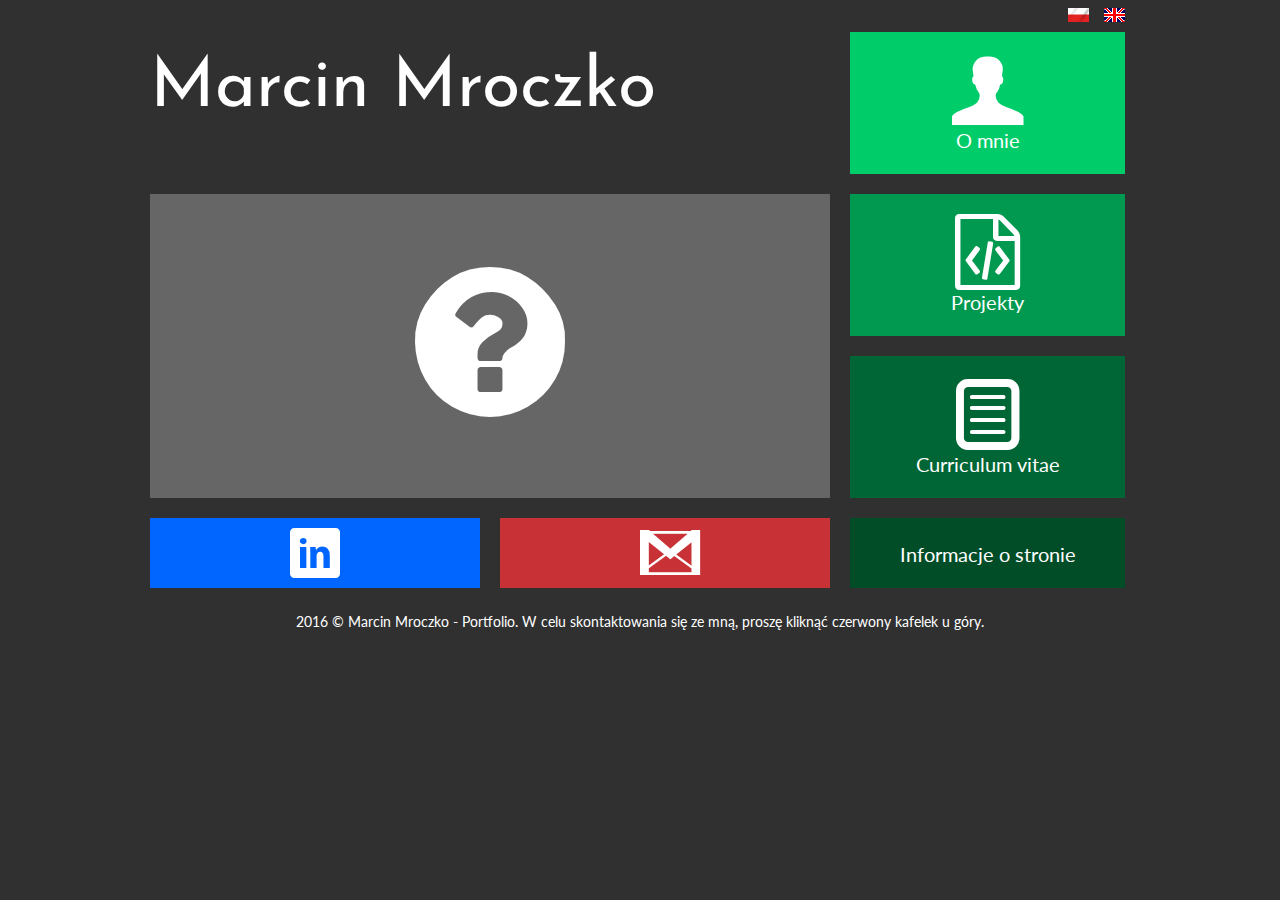
<file: index.html>
<!DOCTYPE HTML>
<html lang="pl">
<head>
	<meta charset="utf-8" />
	<meta http-equiv="X-UA-Compatible" content="IE=edge,chrome=1" />
	
	<title>Marcin Mroczko - Portfolio</title>
	
	<meta name="description" content="Stworzę dla Ciebie wyjątkową stronę www! Zatrudnij
	programistę webowego: PHP, JavaScript, HTML, CSS, MySQL, WordPress, Joomla, Drupal." />
	<meta name="keywords" content="zamów, stronę, tworzenie, www, programista, portfolio, php,
	javascript, html, css, joomla, Drupal" />
	<link rel="stylesheet" href="style/style.css" type="text/css" />
	<link href='https://fonts.googleapis.com/css?family=Lato|Josefin+Sans&subset=latin,latin-ext' rel='stylesheet' type='text/css'>
	<link rel="stylesheet" href="fontello/css/fontello.css" type="text/css" />
	<meta name="viewport" content="width=device-width, initial-scale=1.0" />
	<script type="text/javascript" src="tab.js"></script> 
</head>

<body>
	<div id="container">

		<div class="rectangle1">

			<a href="indexuk.html" class="tilelinkhtml5"><img src="images/uk.png"/></a><a href="index.html" class="tilelinkhtml5"><img src="images/pl.png"/></a>

			<div id="logo">
				<a href="index.html" class="tilelinkhtml5">Marcin Mroczko</a>
			</div>
			<a href="O_mnie/Omnie.html#Omnie" "javascript:void();" onclick="scrollto('#content'); wymienTresc('1', 'content', this);" class="tilelinkhtml5">
			<div class = "tile1"><i class="icon-user">
				</i><br />O mnie
			</div></a>
			<div style="clear:both"></div>

		</div> <!--End of rectangle1-->

		<div class="square1">

			<div id="content" class="tile4">
				<i class ="icon-help-circled"></i>
			</div>

		</div> <!--End of square1-->

		<div class="square2">

			<a href="Projekty/Projekty.html#Projekty" "javascript:void();" onclick="scrollto('#content'); wymienTresc('2', 'content', this);" class="tilelinkhtml5"><div class="tile2">
				<i class="icon-file-code"></i><br />Projekty
			</div></a>
			<div style="clear:both"> </div>

			<a href="CV/cv.html#cv" "javascript:void();" onclick="scrollto('#content'); wymienTresc('3', 'content', this);" class="tilelinkhtml5"><div class="tile3">
				<i class="icon-doc-text"></i><br />Curriculum vitae
			</div></a>
			<div style="clear:both"> </div>
			
		</div><!--End of square2-->

		<div class="rectangle2">

			<a href="https://www.linkedin.com/in/marcinmroczko" target="_blank" class="tilelinkhtml5"><div class="linkedin">
				<i class="icon-linkedin-rect"></i>
			</div></a>
			<a href="mailto:marcin.adam.mroczko@gmail.com" target="_blank" class="tilelinkhtml5"><div class="gmail">
				<i class="icon-gmail"></i>
			</div></a>
			<a href="Informacje_o_stronie/Informacjeostronie.html#Informacjeostronie" "javascript:void();" onclick="scrollto('#content'); wymienTresc('4', 'content', this);" class="tilelinkhtml5"><div class="tile5"><br />Informacje o stronie
				</div></a>
			<div style="clear:both"> </div>

		</div><!--End of rectangle2-->

		<div style="clear:both"> </div>

		<div class="footer">2016 &copy; Marcin Mroczko - Portfolio. W celu skontaktowania się ze mną, proszę kliknąć czerwony kafelek u góry.

	</div><!--End of container-->

	<script src="jquery-3.0.0.min.js"></script>

	<script>

	function scrollto(selector) {
    $('html,body').animate({scrollTop: $(selector).offset().top}, 500);
    return false;}

	</script>

</body>
</html>
</file>
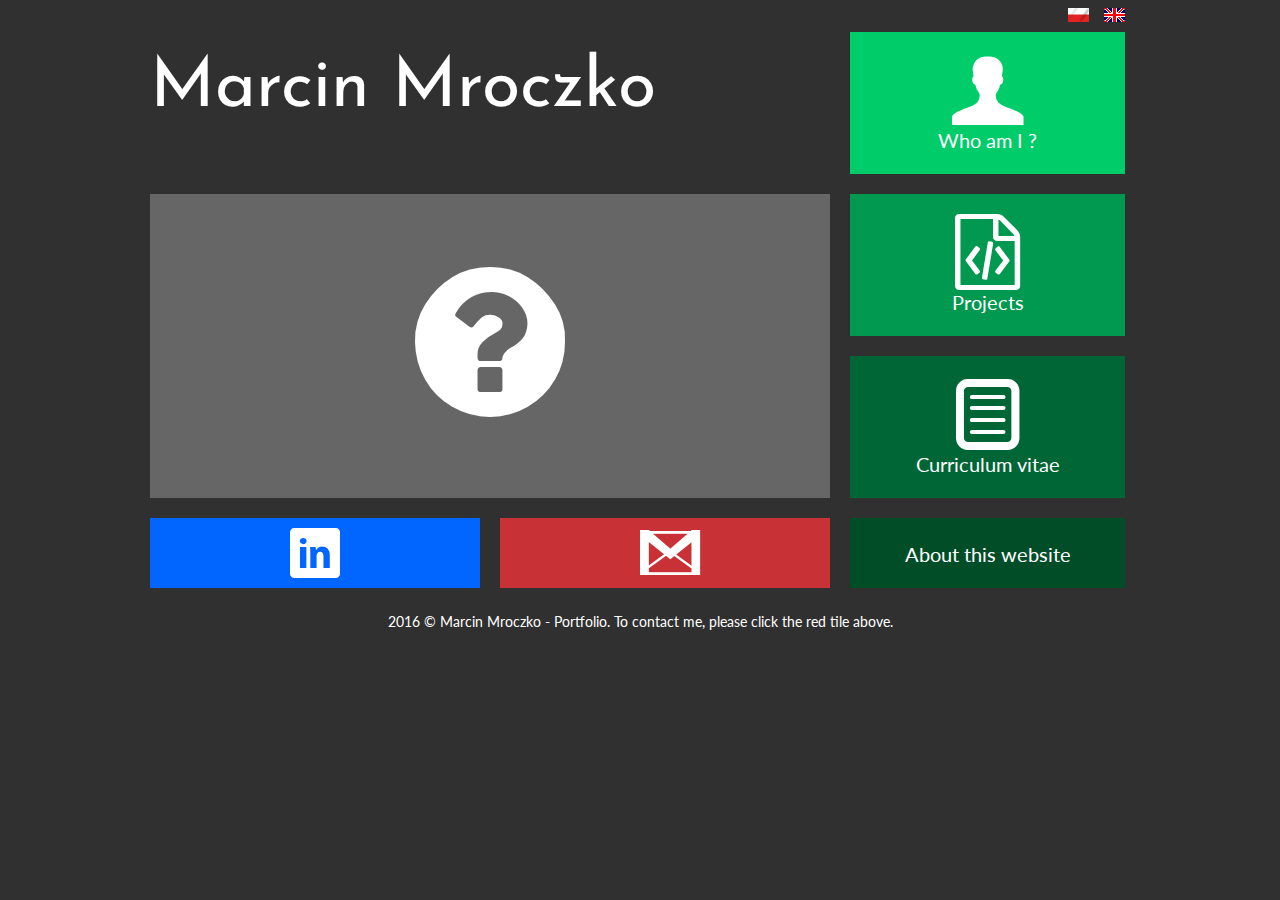
<file: indexuk.html>
<!DOCTYPE HTML>
<html lang="pl">
<head>
	<meta charset="utf-8" />
	<meta http-equiv="X-UA-Compatible" content="IE=edge,chrome=1" />
	
	<title>Marcin Mroczko - Portfolio</title>
	
	<meta name="description" content="Stworzę dla Ciebie wyjątkową stronę www! Zatrudnij
	programistę webowego: PHP, JavaScript, HTML, CSS, MySQL, WordPress, Joomla, Drupal." />
	<meta name="keywords" content="zamów, stronę, tworzenie, www, programista, portfolio, php,
	javascript, html, css, joomla, Drupal" />
	<link rel="stylesheet" href="style/style.css" type="text/css" />
	<link href='https://fonts.googleapis.com/css?family=Lato|Josefin+Sans&subset=latin,latin-ext' rel='stylesheet' type='text/css'>
	<link rel="stylesheet" href="fontello/css/fontello.css" type="text/css" />
	<meta name="viewport" content="width=device-width, initial-scale=1.0" />
	<script type="text/javascript" src="tab.js"></script>
</head>

<body>
	<div id="container">

		<div class="rectangle1">

			<a href="indexuk.html" class="tilelinkhtml5"><img src="images/uk.png"/></a><a href="index.html" class="tilelinkhtml5"><img src="images/pl.png"/></a>

			<div id="logo">
				<a href="indexuk.html" class="tilelinkhtml5">Marcin Mroczko</a>
			</div>

			<a href="O_mnie/Whoami.html#Whoami" "javascript:void();" onclick="scrollto('#content'); wymienTresc('5', 'content', this);" class="tilelinkhtml5"><div class = "tile1"><i class="icon-user">
				</i><br />Who am I ?
			</div></a>
			<div style="clear:both"> </div>

		</div> <!--End of rectangle1-->

		<div class="square1">

			<div id="content" class="tile4">
				<i class ="icon-help-circled"></i>
			</div>

		</div> <!--End of square1-->

		<div class="square2">

			<a href="Projekty/Projects.html#Projects" "javascript:void();" onclick="scrollto('#content'); wymienTresc('6', 'content', this);" class="tilelinkhtml5"><div class="tile2">
				<i class="icon-file-code"></i><br />Projects
			</div></a>
			<div style="clear:both"> </div>

			<a href="CV/cvuk.html#cvuk" "javascript:void();" onclick="scrollto('#content'); wymienTresc('7', 'content', this);" class="tilelinkhtml5"><div class="tile3">
				<i class="icon-doc-text"></i><br />Curriculum vitae
			</div></a>
			<div style="clear:both"> </div>
			
		</div><!--End of square2-->

		<div class="rectangle2">

			<a href="https://www.linkedin.com/in/marcinmroczko/en" target="_blank" class="tilelinkhtml5"><div class="linkedin">
				<i class="icon-linkedin-rect"></i>
			</div></a>
			<a href="mailto:marcin.adam.mroczko@gmail.com" target="_blank" class="tilelinkhtml5"><div class="gmail">
				<i class="icon-gmail"></i>
			</div></a>
			<a href="Informacje_o_stronie/about.html#about" "javascript:void();" onclick="scrollto('#content'); wymienTresc('8', 'content', this);" class="tilelinkhtml5"><div class="tile5"><br />About this website
				</div></a>
			<div style="clear:both"> </div>

		</div><!--End of rectangle2-->

		<div style="clear:both"> </div>

		<div class="footer">2016 &copy; Marcin Mroczko - Portfolio. To contact me, please click the red tile above.

	</div><!--End of container-->
	<script src="jquery-3.0.0.min.js"></script>

	<script>

	function scrollto(selector) {
    $('html,body').animate({scrollTop: $(selector).offset().top}, 500);
    return false;}

	</script>
</body>
</html>
</file>
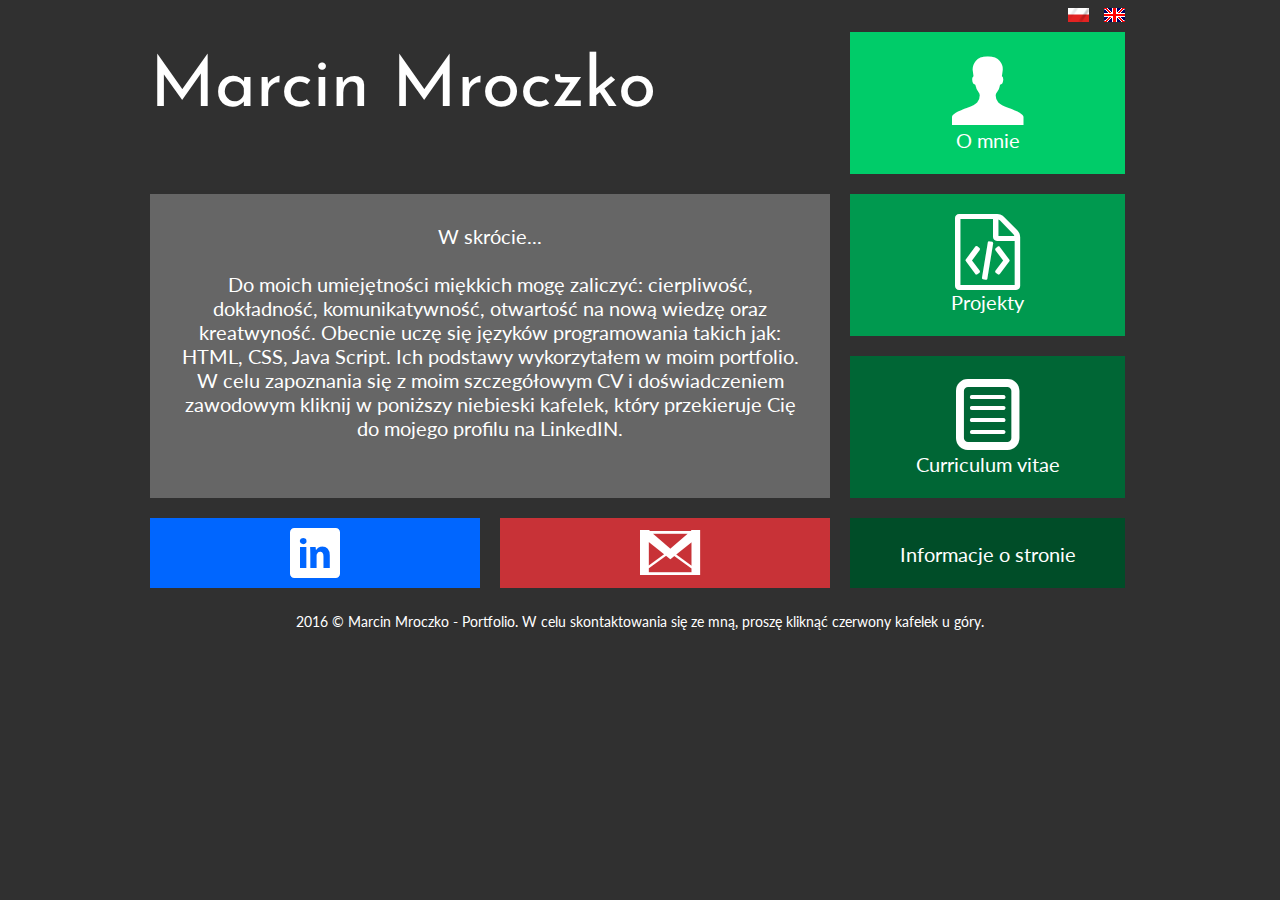
<file: CV/cv.html>
<!DOCTYPE HTML>
<html lang="pl">
<head>
	<meta charset="utf-8" />
	<meta http-equiv="X-UA-Compatible" content="IE=edge,chrome=1" />
	
	<title>CV</title>
	
	<meta name="description" content="Stworzę dla Ciebie wyjątkową stronę www! Zatrudnij
	programistę webowego: PHP, JavaScript, HTML, CSS, MySQL, WordPress, Joomla, Drupal." />
	<meta name="keywords" content="zamów, stronę, tworzenie, www, programista, portfolio, php,
	javascript, html, css, joomla, Drupal" />
	<link rel="stylesheet" href="../style/style.css" type="text/css" />
	<link href='https://fonts.googleapis.com/css?family=Lato|Josefin+Sans&subset=latin,latin-ext' rel='stylesheet' type='text/css'>
	<link rel="stylesheet" href="../fontello/css/fontello.css" type="text/css" />
	<meta name="viewport" content="width=device-width, initial-scale=1.0" />

</head>

<body>
	<div id="container">

		<div class="rectangle1">

			<a href="../CV/cvuk.html#cvuk" class="tilelinkhtml5"><img src="../images/uk.png"/></a><a href="#" class="tilelinkhtml5"><img src="../images/pl.png"/></a>

			<div id="logo">
				<a href="../index.html" class="tilelinkhtml5">Marcin Mroczko</a>
			</div>

			<a href="../O_mnie/omnie.html#Omnie"class="tilelinkhtml5"><div class = "tile1"><i class="icon-user">
				</i><br />O mnie
			</div></a>
			<div style="clear:both"> </div>

		</div> <!--End of rectangle1-->

		<div class="square1">

			<a name="cv"><div class="tile4">
				W skrócie...<br /><br />Do moich umiejętności miękkich mogę zaliczyć: cierpliwość, dokładność, komunikatywność, otwartość na nową wiedzę oraz kreatwyność. Obecnie uczę się języków programowania takich jak: HTML, CSS, Java Script. Ich podstawy wykorzytałem w moim portfolio. W celu zapoznania się z moim szczegółowym CV i doświadczeniem zawodowym kliknij w poniższy niebieski kafelek, który przekieruje Cię do mojego profilu na LinkedIN.
			</div></a>

		</div> <!--End of square1-->

		<div class="square2">

			<a href="../Projekty/Projekty.html#Projekty" class="tilelinkhtml5"><div class="tile2">
				<i class="icon-file-code"></i><br />Projekty
			</div></a>
			<div style="clear:both"> </div>

			<a href="#cv" class="tilelinkhtml5"><div class="tile3">
				<i class="icon-doc-text"></i><br />Curriculum vitae
			</div></a>
			<div style="clear:both"> </div>
			
		</div><!--End of square2-->

		<div class="rectangle2">

			<a href="https://www.linkedin.com/in/marcinmroczko" target="_blank" class="tilelinkhtml5"><div class="linkedin">
				<i class="icon-linkedin-rect"></i>
			</div></a>
			<a href="mailto:marcin.adam.mroczko@gmail.com" target="_blank" class="tilelinkhtml5"><div class="gmail">
				<i class="icon-gmail"></i>
			</div></a>
			<a href="../Informacje_o_stronie/Informacjeostronie.html#informacje" class="tilelinkhtml5"><div class="tile5"><br />Informacje o stronie
				</div></a>
			<div style="clear:both"> </div>

		</div><!--End of rectangle2-->

		<div style="clear:both"> </div>

		<div class="footer">2016 &copy; Marcin Mroczko - Portfolio. W celu skontaktowania się ze mną, proszę kliknąć czerwony kafelek u góry.

	</div><!--End of container-->
</body>
</html>
</file>
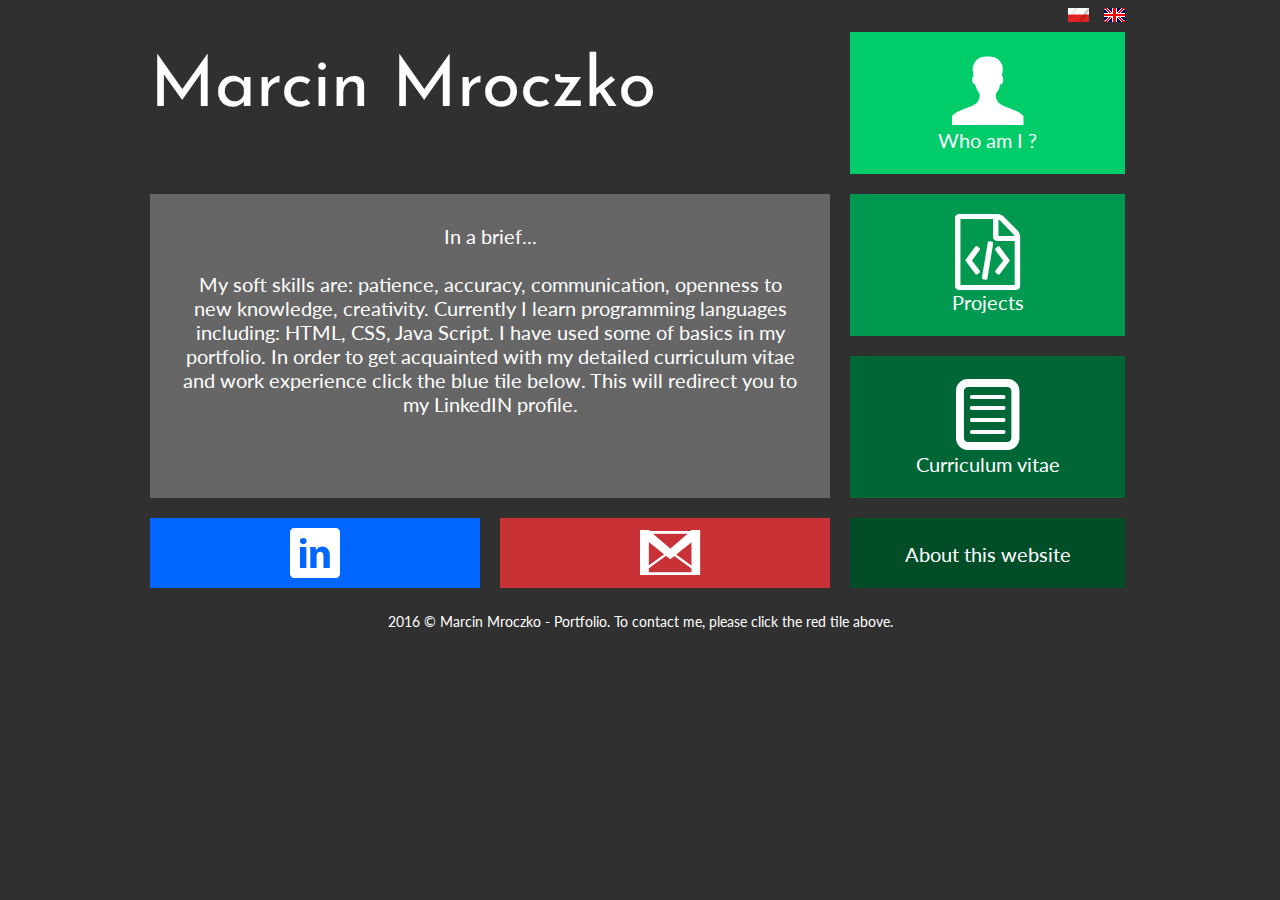
<file: CV/cvuk.html>
<!DOCTYPE HTML>
<html lang="pl">
<head>
	<meta charset="utf-8" />
	<meta http-equiv="X-UA-Compatible" content="IE=edge,chrome=1" />
	
	<title>CV</title>
	
	<meta name="description" content="Stworzę dla Ciebie wyjątkową stronę www! Zatrudnij
	programistę webowego: PHP, JavaScript, HTML, CSS, MySQL, WordPress, Joomla, Drupal." />
	<meta name="keywords" content="zamów, stronę, tworzenie, www, programista, portfolio, php,
	javascript, html, css, joomla, Drupal" />
	<link rel="stylesheet" href="../style/style.css" type="text/css" />
	<link href='https://fonts.googleapis.com/css?family=Lato|Josefin+Sans&subset=latin,latin-ext' rel='stylesheet' type='text/css'>
	<link rel="stylesheet" href="../fontello/css/fontello.css" type="text/css" />
	<meta name="viewport" content="width=device-width, initial-scale=1.0" />

</head>

<body>
	<div id="container">

		<div class="rectangle1">

			<a href="#" class="tilelinkhtml5"><img src="../images/uk.png"/></a><a href="../CV/cv.html#cv" class="tilelinkhtml5"><img src="../images/pl.png"/></a>

			<div id="logo">
				<a href="../indexuk.html" class="tilelinkhtml5">Marcin Mroczko</a>
			</div>

			<a href="../O_mnie/Whoami.html#Whoami"class="tilelinkhtml5"><div class = "tile1"><i class="icon-user">
				</i><br />Who am I ?
			</div></a>
			<div style="clear:both"> </div>

		</div> <!--End of rectangle1-->

		<div class="square1">

			<a name="cvuk"><div class="tile4">
				In a brief...<br /><br />My soft skills are: patience, accuracy, communication, openness to new knowledge, creativity.
				Currently I learn programming languages including: HTML, CSS, Java Script. I have used some of basics in my portfolio.
				In order to get acquainted with my detailed curriculum vitae and work experience click the blue tile below. 
				This will redirect you to my LinkedIN profile.
			</div></a>

		</div> <!--End of square1-->

		<div class="square2">

			<a href="../Projekty/Projects.html#Projects" class="tilelinkhtml5"><div class="tile2">
				<i class="icon-file-code"></i><br />Projects
			</div></a>
			<div style="clear:both"> </div>

			<a href="#cv" class="tilelinkhtml5"><div class="tile3">
				<i class="icon-doc-text"></i><br />Curriculum vitae
			</div></a>
			<div style="clear:both"> </div>
			
		</div><!--End of square2-->

		<div class="rectangle2">

			<a href="https://www.linkedin.com/in/marcinmroczko/en" target="_blank" class="tilelinkhtml5"><div class="linkedin">
				<i class="icon-linkedin-rect"></i>
			</div></a>
			<a href="mailto:marcin.adam.mroczko@gmail.com" target="_blank" class="tilelinkhtml5"><div class="gmail">
				<i class="icon-gmail"></i>
			</div></a>
			<a href="../Informacje_o_stronie/about.html#info" class="tilelinkhtml5"><div class="tile5"><br />About this website
				</div></a>
			<div style="clear:both"> </div>

		</div><!--End of rectangle2-->

		<div style="clear:both"> </div>

		<div class="footer">2016 &copy; Marcin Mroczko - Portfolio. To contact me, please click the red tile above.

	</div><!--End of container-->
</body>
</html>
</file>
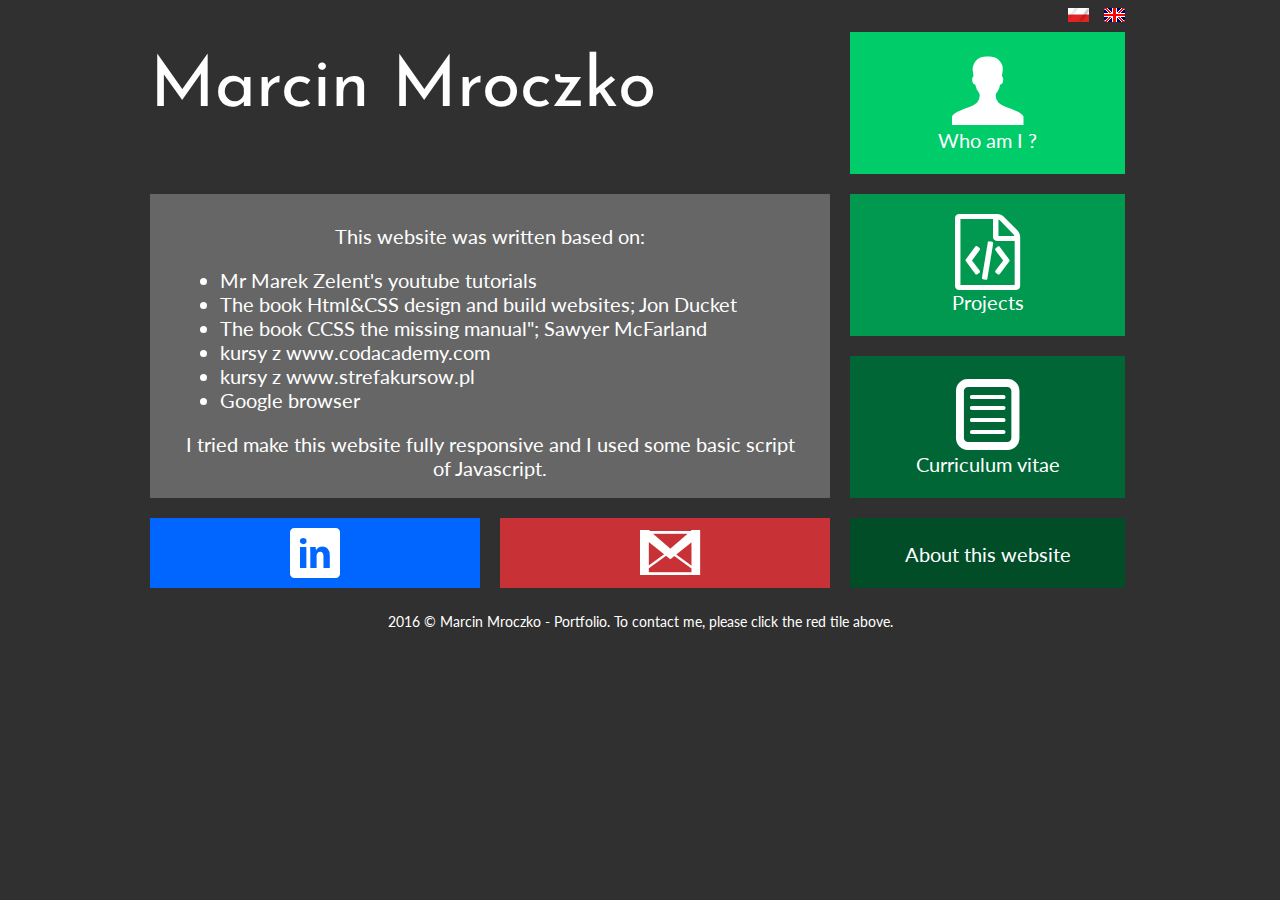
<file: Informacje_o_stronie/about.html>
<!DOCTYPE HTML>
<html lang="pl">
<head>
	<meta charset="utf-8" />
	<meta http-equiv="X-UA-Compatible" content="IE=edge,chrome=1" />
	
	<title>About</title>
	
	<meta name="description" content="Stworzę dla Ciebie wyjątkową stronę www! Zatrudnij
	programistę webowego: PHP, JavaScript, HTML, CSS, MySQL, WordPress, Joomla, Drupal." />
	<meta name="keywords" content="zamów, stronę, tworzenie, www, programista, portfolio, php,
	javascript, html, css, joomla, Drupal" />
	<link rel="stylesheet" href="../style/style.css" type="text/css" />
	<link href='https://fonts.googleapis.com/css?family=Lato|Josefin+Sans&subset=latin,latin-ext' rel='stylesheet' type='text/css'>
	<link rel="stylesheet" href="../fontello/css/fontello.css" type="text/css" />
	<meta name="viewport" content="width=device-width, initial-scale=1.0" />

</head>

<body>
	<div id="container">

		<div class="rectangle1">

			<a href="#" class="tilelinkhtml5"><img src="../images/uk.png"/></a><a href="../Informacje_o_stronie/Informacjeostronie.html#Informacjeostronie" class="tilelinkhtml5"><img src="../images/pl.png"/></a>

			<div id="logo">
				<a href="../indexuk.html" class="tilelinkhtml5">Marcin Mroczko</a>
			</div>

			<a href="../O_mnie/Whoami.html#Whoami"class="tilelinkhtml5"><div class = "tile1"><i class="icon-user">
				</i><br />Who am I ?
			</div></a>
			<div style="clear:both"> </div>

		</div> <!--End of rectangle1-->

		<div class="square1">

			<a name="about"><div class="tile4">
				This website was written based on:
				<ul>
					<li>Mr Marek Zelent's youtube tutorials</li>
					<li>The book Html&CSS design and build websites; Jon Ducket</li>
					<li>The book CCSS the missing manual"; Sawyer McFarland</li>
					<li>kursy z www.codacademy.com</li>
					<li>kursy z www.strefakursow.pl</li>
					<li>Google browser</li>
				</ul>
				I tried make this website fully responsive and I used some basic script of Javascript.
			</div></a>

		</div> <!--End of square1-->

		<div class="square2">

			<a href="../Projekty/Projects.html#Projects" class="tilelinkhtml5"><div class="tile2">
				<i class="icon-file-code"></i><br />Projects
			</div></a>
			<div style="clear:both"> </div>

			<a href="../CV/cvuk.html#cvuk" class="tilelinkhtml5"><div class="tile3">
				<i class="icon-doc-text"></i><br />Curriculum vitae
			</div></a>
			<div style="clear:both"> </div>
			
		</div><!--End of square2-->

		<div class="rectangle2">

			<a href="https://www.linkedin.com/in/marcinmroczko/en" target="_blank" class="tilelinkhtml5"><div class="linkedin">
				<i class="icon-linkedin-rect"></i>
			</div></a>
			<a href="mailto:marcin.adam.mroczko@gmail.com" target="_blank" class="tilelinkhtml5"><div class="gmail">
				<i class="icon-gmail"></i>
			</div></a>
			<a href="#about" class="tilelinkhtml5"><div class="tile5"><br />About this website
				</div></a>
			<div style="clear:both"> </div>

		</div><!--End of rectangle2-->

		<div style="clear:both"> </div>

		<div class="footer">2016 &copy; Marcin Mroczko - Portfolio. To contact me, please click the red tile above.

	</div><!--End of container-->
</body>
</html>
</file>
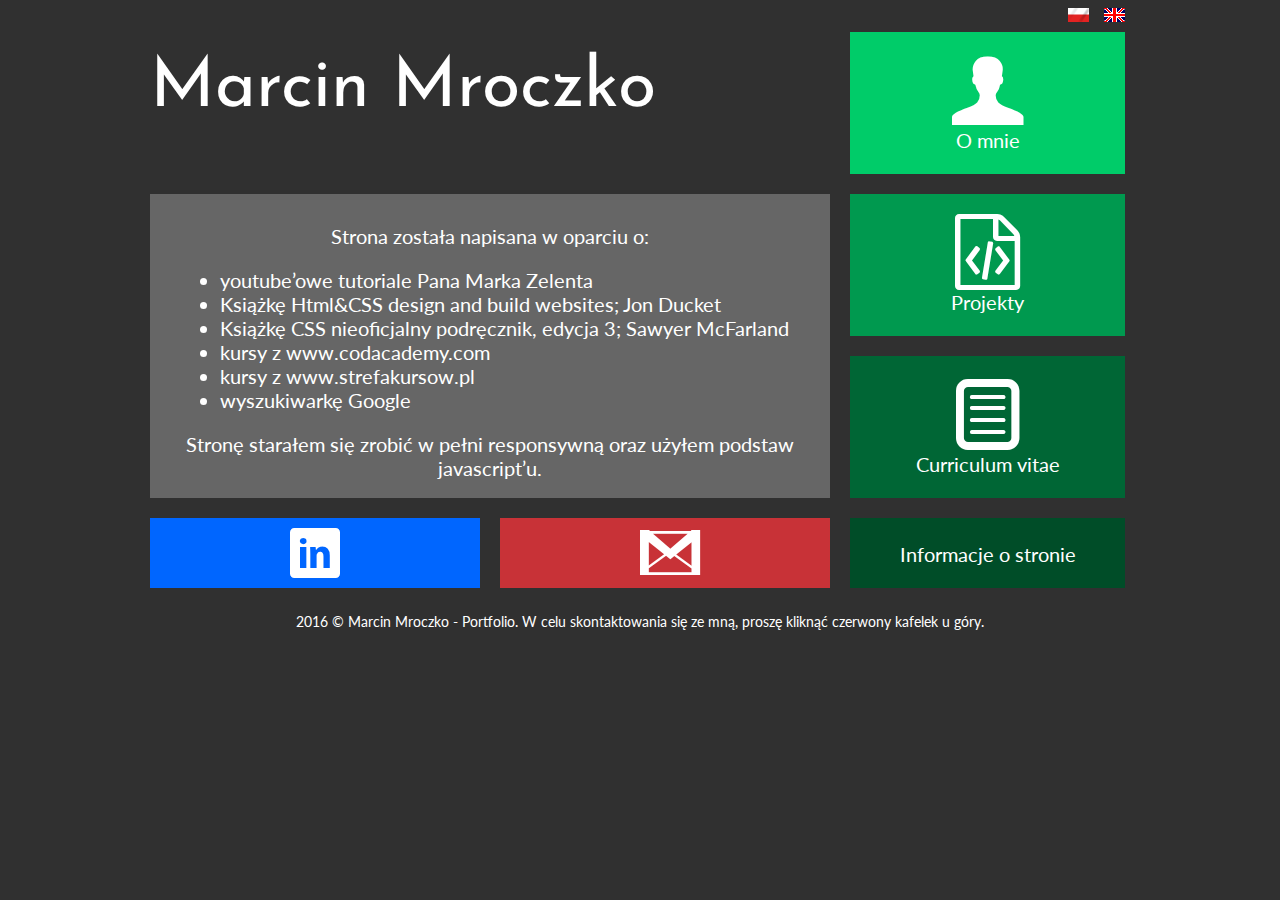
<file: Informacje_o_stronie/Informacjeostronie.html>
<!DOCTYPE HTML>
<html lang="pl">
<head>
	<meta charset="utf-8" />
	<meta http-equiv="X-UA-Compatible" content="IE=edge,chrome=1" />
	
	<title>O stronie</title>
	
	<meta name="description" content="Stworzę dla Ciebie wyjątkową stronę www! Zatrudnij
	programistę webowego: PHP, JavaScript, HTML, CSS, MySQL, WordPress, Joomla, Drupal." />
	<meta name="keywords" content="zamów, stronę, tworzenie, www, programista, portfolio, php,
	javascript, html, css, joomla, Drupal" />
	<link rel="stylesheet" href="../style/style.css" type="text/css" />
	<link href='https://fonts.googleapis.com/css?family=Lato|Josefin+Sans&subset=latin,latin-ext' rel='stylesheet' type='text/css'>
	<link rel="stylesheet" href="../fontello/css/fontello.css" type="text/css" />
	<meta name="viewport" content="width=device-width, initial-scale=1.0" />

</head>

<body>
	<div id="container">

		<div class="rectangle1">

			<a href="../Informacje_o_stronie/about.html#about" class="tilelinkhtml5"><img src="../images/uk.png"/></a><a href="#" class="tilelinkhtml5"><img src="../images/pl.png"/></a>

			<div id="logo">
				<a href="../index.html" class="tilelinkhtml5">Marcin Mroczko</a>
			</div>

			<a href="../O_mnie/omnie.html#Omnie"class="tilelinkhtml5"><div class = "tile1"><i class="icon-user">
				</i><br />O mnie
			</div></a>
			<div style="clear:both"> </div>

		</div> <!--End of rectangle1-->

		<div class="square1">

			<a name="Informacjeostronie"><div class="tile4">
				Strona została napisana w oparciu o:
				<ul>
					<li>youtube’owe tutoriale Pana Marka Zelenta</li>
					<li>Książkę Html&CSS design and build websites; Jon Ducket</li>
					<li>Książkę CSS nieoficjalny podręcznik, edycja 3; Sawyer McFarland</li>
					<li>kursy z www.codacademy.com</li>
					<li>kursy z www.strefakursow.pl</li>
					<li>wyszukiwarkę Google</li>
				</ul>
				Stronę starałem się zrobić w pełni responsywną oraz użyłem podstaw javascript’u.
			</div></a>

		</div> <!--End of square1-->

		<div class="square2">

			<a href="../Projekty/Projekty.html#Projekty" class="tilelinkhtml5"><div class="tile2">
				<i class="icon-file-code"></i><br />Projekty
			</div></a>
			<div style="clear:both"> </div>

			<a href="../CV/cv.html#cv" class="tilelinkhtml5"><div class="tile3">
				<i class="icon-doc-text"></i><br />Curriculum vitae
			</div></a>
			<div style="clear:both"> </div>
			
		</div><!--End of square2-->

		<div class="rectangle2">

			<a href="https://www.linkedin.com/in/marcinmroczko" target="_blank" class="tilelinkhtml5"><div class="linkedin">
				<i class="icon-linkedin-rect"></i>
			</div></a>
			<a href="mailto:marcin.adam.mroczko@gmail.com" target="_blank" class="tilelinkhtml5"><div class="gmail">
				<i class="icon-gmail"></i>
			</div></a>
			<a href="#informacje" class="tilelinkhtml5"><div class="tile5"><br />Informacje o stronie
				</div></a>
			<div style="clear:both"> </div>

		</div><!--End of rectangle2-->

		<div style="clear:both"> </div>

		<div class="footer">2016 &copy; Marcin Mroczko - Portfolio. W celu skontaktowania się ze mną, proszę kliknąć czerwony kafelek u góry.

	</div><!--End of container-->
</body>
</html>
</file>
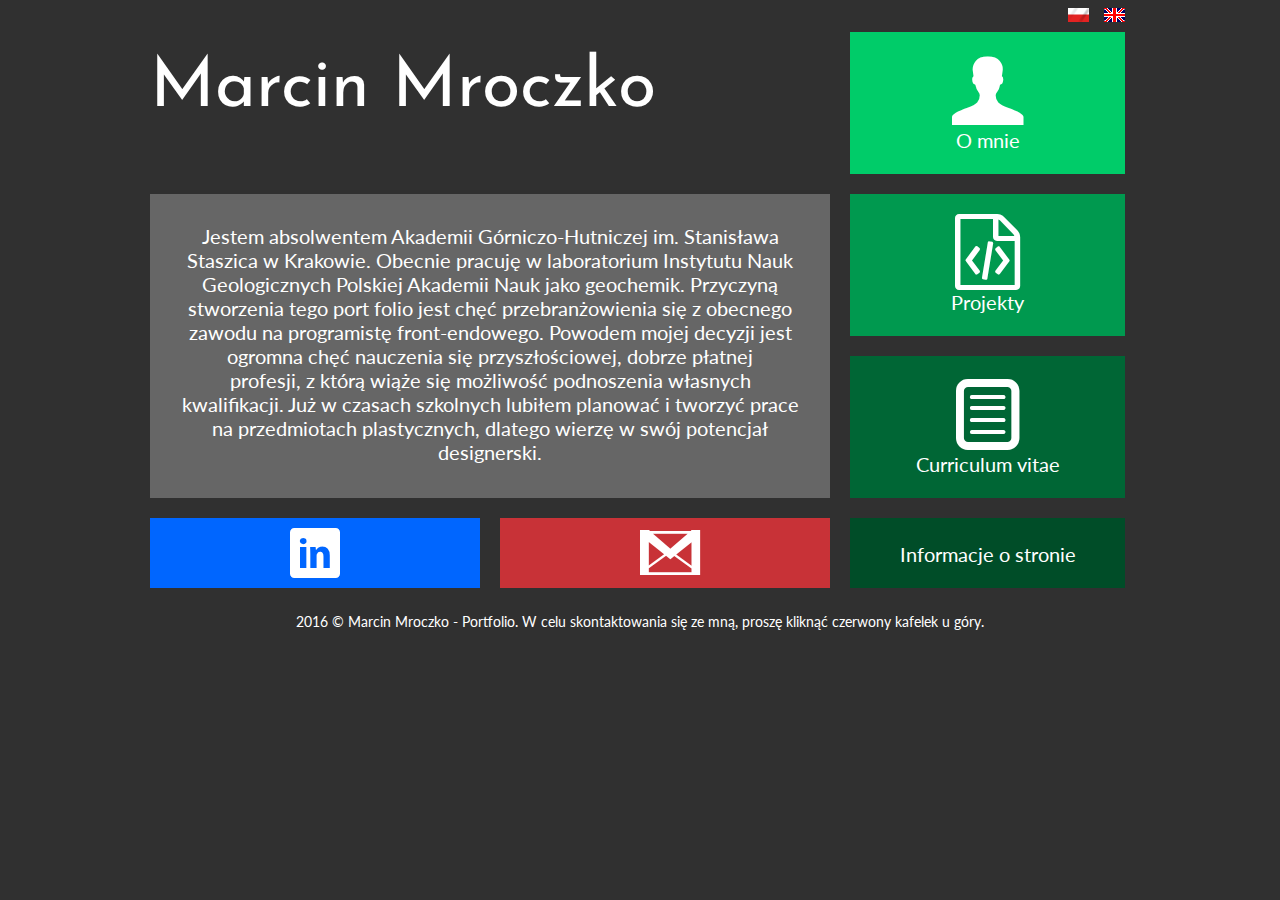
<file: O_mnie/Omnie.html>
<!DOCTYPE HTML>
<html lang="pl">
<head>
	<meta charset="utf-8" />
	<meta http-equiv="X-UA-Compatible" content="IE=edge,chrome=1" />
	
	<title>O mnie</title>
	
	<meta name="description" content="Stworzę dla Ciebie wyjątkową stronę www! Zatrudnij
	programistę webowego: PHP, JavaScript, HTML, CSS, MySQL, WordPress, Joomla, Drupal." />
	<meta name="keywords" content="zamów, stronę, tworzenie, www, programista, portfolio, php,
	javascript, html, css, joomla, Drupal" />
	<link rel="stylesheet" href="../style/style.css" type="text/css" />
	<link href='https://fonts.googleapis.com/css?family=Lato|Josefin+Sans&subset=latin,latin-ext' rel='stylesheet' type='text/css'>
	<link rel="stylesheet" href="../fontello/css/fontello.css" type="text/css" />
	<meta name="viewport" content="width=device-width, initial-scale=1.0" />
	
</head>

<body>
	<div id="container">

		<div class="rectangle1">

			<a href="../O_mnie/Whoami.html#Whoami" class="tilelinkhtml5"><img src="../images/uk.png"/></a><a href="#" class="tilelinkhtml5"><img src="../images/pl.png"/></a>

			<div id="logo">
				<a href="../index.html" class="tilelinkhtml5">Marcin Mroczko</a>
			</div>

			<a href="#Omnie"class="tilelinkhtml5"><div class = "tile1"><i class="icon-user">
				</i><br />O mnie
			</div></a>
			<div style="clear:both"> </div>

		</div> <!--End of rectangle1-->

		<div class="square1">

			<a name="Omnie"><div class="tile4">
				Jestem absolwentem Akademii Górniczo-Hutniczej im. Stanisława Staszica w Krakowie. Obecnie pracuję w laboratorium Instytutu Nauk Geologicznych Polskiej Akademii Nauk  jako geochemik. Przyczyną stworzenia tego  port folio jest chęć  przebranżowienia się z obecnego zawodu na programistę front-endowego. Powodem mojej decyzji jest ogromna chęć nauczenia się przyszłościowej, dobrze płatnej profesji,&nbsp;z&nbsp;którą wiąże się możliwość podnoszenia własnych kwalifikacji. Już w czasach szkolnych lubiłem planować i tworzyć  prace na przedmiotach plastycznych, dlatego wierzę w swój potencjał designerski.
			</div></a>

		</div> <!--End of square1-->

		<div class="square2">

			<a href="../Projekty/Projekty.html#Projekty" class="tilelinkhtml5"><div class="tile2">
				<i class="icon-file-code"></i><br />Projekty
			</div></a>
			<div style="clear:both"></div>

			<a href="../CV/cv.html#cv" class="tilelinkhtml5"><div class="tile3">
				<i class="icon-doc-text"></i><br />Curriculum vitae
			</div></a>
			<div style="clear:both"> </div>
			
		</div><!--End of square2-->

		<div class="rectangle2">

			<a href="https://www.linkedin.com/in/marcinmroczko" target="_blank" class="tilelinkhtml5"><div class="linkedin">
				<i class="icon-linkedin-rect"></i>
			</div></a>
			<a href="mailto:marcin.adam.mroczko@gmail.com" target="_blank" class="tilelinkhtml5"><div class="gmail">
				<i class="icon-gmail"></i>
			</div></a>
			<a href="../Informacje_o_stronie/Informacjeostronie.html#Informacjeostronie" class="tilelinkhtml5"><div class="tile5"><br />Informacje o stronie
				</div></a>
			<div style="clear:both"> </div>

		</div><!--End of rectangle2-->

		<div style="clear:both"> </div>

		<div class="footer">2016 &copy; Marcin Mroczko - Portfolio. W celu skontaktowania się ze mną, proszę kliknąć czerwony kafelek u góry.

	</div><!--End of container-->

</body>
</html>
</file>
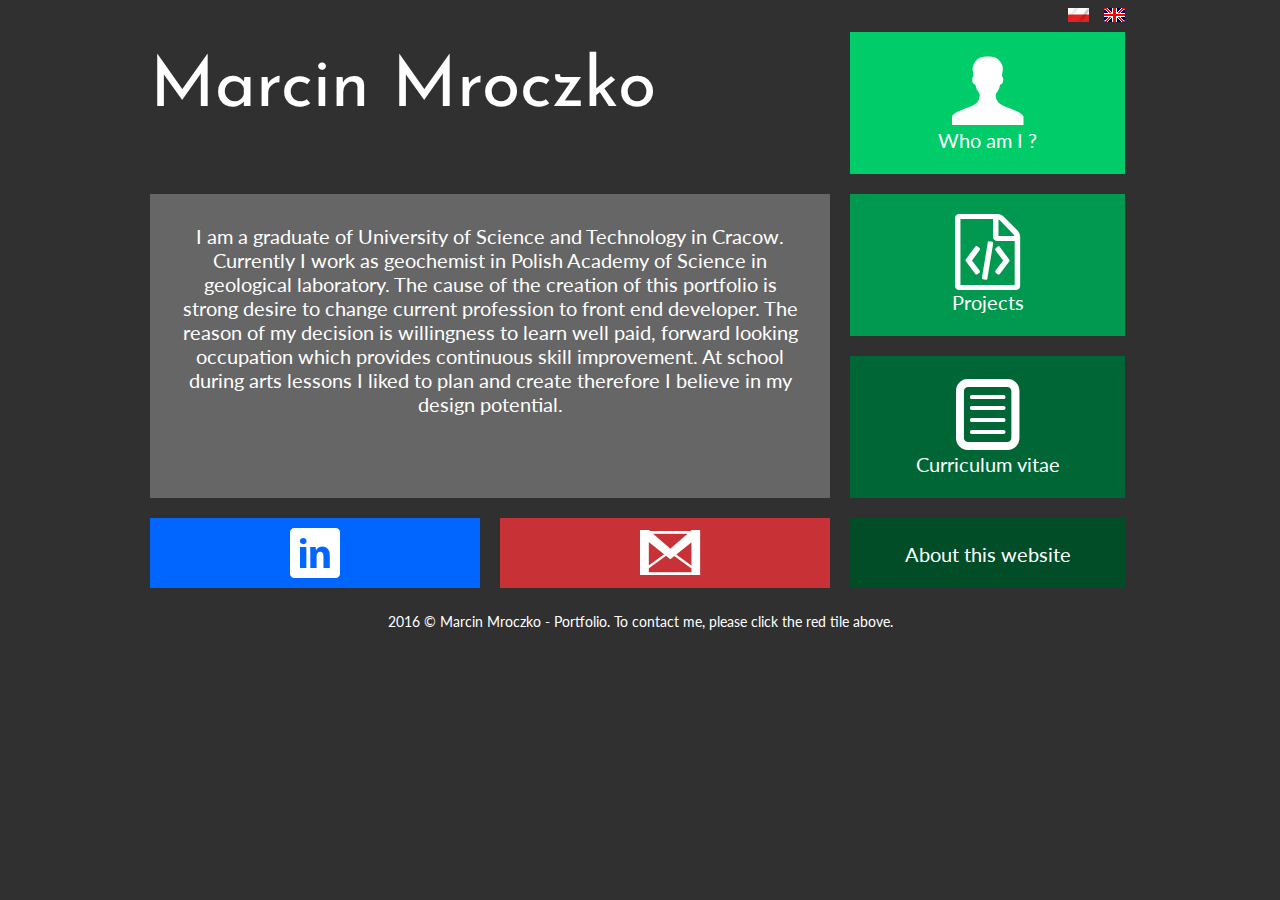
<file: O_mnie/Whoami.html>
<!DOCTYPE HTML>
<html lang="pl">
<head>
	<meta charset="utf-8" />
	<meta http-equiv="X-UA-Compatible" content="IE=edge,chrome=1" />
	
	<title>Who am I ?</title>
	
	<meta name="description" content="Stworzę dla Ciebie wyjątkową stronę www! Zatrudnij
	programistę webowego: PHP, JavaScript, HTML, CSS, MySQL, WordPress, Joomla, Drupal." />
	<meta name="keywords" content="zamów, stronę, tworzenie, www, programista, portfolio, php,
	javascript, html, css, joomla, Drupal" />
	<link rel="stylesheet" href="../style/style.css" type="text/css" />
	<link href='https://fonts.googleapis.com/css?family=Lato|Josefin+Sans&subset=latin,latin-ext' rel='stylesheet' type='text/css'>
	<link rel="stylesheet" href="../fontello/css/fontello.css" type="text/css" />
	<meta name="viewport" content="width=device-width, initial-scale=1.0" />

</head>

<body>
	<div id="container">

		<div class="rectangle1">

			<a href="#" class="tilelinkhtml5"><img src="../images/uk.png"/></a><a href="../O_mnie/Omnie.html#Omnie"  class="tilelinkhtml5"><img src="../images/pl.png"/></a>

			<div id="logo">
				<a href="../indexuk.html" class="tilelinkhtml5">Marcin Mroczko</a>
			</div>

			<a href="#Whoami"class="tilelinkhtml5"><div class = "tile1"><i class="icon-user">
				</i><br />Who am I ?
			</div></a>
			<div style="clear:both"> </div>

		</div> <!--End of rectangle1-->

		<div class="square1">

			<a name="Whoami"><div  class="tile4">
				I am a graduate of University of Science and Technology in Cracow. Currently I work  as geochemist  in Polish  Academy of Science in geological laboratory. The cause of the creation of this portfolio is strong desire to change current profession to front end developer. The reason of my decision is willingness to learn well paid, forward looking occupation which provides continuous skill improvement. At school during arts lessons I liked to plan and create therefore I believe in my design potential.
			</div></a>

		</div> <!--End of square1-->

		<div class="square2">

			<a href="../Projekty/Projects.html#Projects" class="tilelinkhtml5"><div class="tile2">
				<i class="icon-file-code"></i><br />Projects
			</div></a>
			<div style="clear:both"></div>

			<a href="../CV/cvuk.html#cvuk" class="tilelinkhtml5"><div class="tile3">
				<i class="icon-doc-text"></i><br />Curriculum vitae
			</div></a>
			<div style="clear:both"> </div>
			
		</div><!--End of square2-->

		<div class="rectangle2">

			<a href="https://www.linkedin.com/in/marcinmroczko/en" target="_blank" class="tilelinkhtml5"><div class="linkedin">
				<i class="icon-linkedin-rect"></i>
			</div></a>
			<a href="mailto:marcin.adam.mroczko@gmail.com" target="_blank" class="tilelinkhtml5"><div class="gmail">
				<i class="icon-gmail"></i>
			</div></a>
			<a href="../Informacje_o_stronie/about.html#about" class="tilelinkhtml5"><div class="tile5"><br />About this website
				</div></a>
			<div style="clear:both"> </div>

		</div><!--End of rectangle2-->

		<div style="clear:both"> </div>

		<div class="footer">2016 &copy; Marcin Mroczko - Portfolio. To contact me, please click the red tile above.

	</div><!--End of container-->
</body>
</html>
</file>
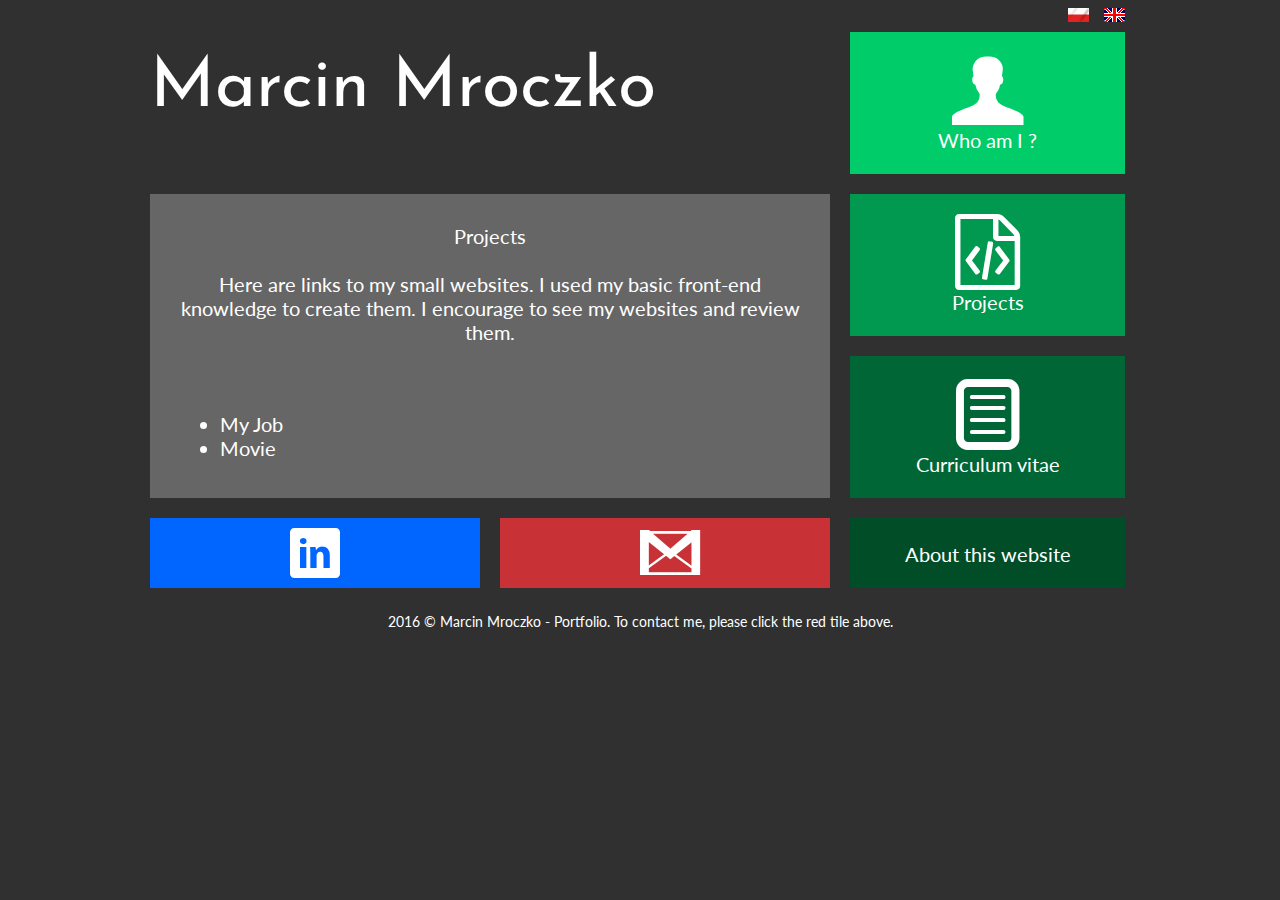
<file: Projekty/Projects.html>
<!DOCTYPE HTML>
<html lang="pl">
<head>
	<meta charset="utf-8" />
	<meta http-equiv="X-UA-Compatible" content="IE=edge,chrome=1" />
	
	<title>Projects</title>
	
	<meta name="description" content="Stworzę dla Ciebie wyjątkową stronę www! Zatrudnij
	programistę webowego: PHP, JavaScript, HTML, CSS, MySQL, WordPress, Joomla, Drupal." />
	<meta name="keywords" content="zamów, stronę, tworzenie, www, programista, portfolio, php,
	javascript, html, css, joomla, Drupal" />
	<link rel="stylesheet" href="../style/style.css" type="text/css" />
	<link href='https://fonts.googleapis.com/css?family=Lato|Josefin+Sans&subset=latin,latin-ext' rel='stylesheet' type='text/css'>
	<link rel="stylesheet" href="../fontello/css/fontello.css" type="text/css" />
	<meta name="viewport" content="width=device-width, initial-scale=1.0" />

</head>

<body>
	<div id="container">

		<div class="rectangle1">

			<a href="#" class="tilelinkhtml5"><img src="../images/uk.png"/></a><a href="../Projekty/Projekty.html#Projekty" class="tilelinkhtml5"><img src="../images/pl.png"/></a>

			<div id="logo">
				<a href="../indexuk.html" class="tilelinkhtml5">Marcin Mroczko</a>
			</div>

			<a href="../O_mnie/Whoami.html#Whoami"class="tilelinkhtml5"><div class = "tile1"><i class="icon-user">
				</i><br />Who am I ?
			</div></a>
			<div style="clear:both"> </div>

		</div> <!--End of rectangle1-->

		<div class="square1">

			<a name="Projects"><div class="tile4">
				Projects<br /><br />
				Here are links to my small websites. I used my basic front-end knowledge to create them. I encourage to see my websites and review them.
				<br /><br /><br />
				<ul>
					<li><a href="../../MojaPraca/indexeng.html" target="_blank">My Job</a></li>
					<li><a href="../../ProstaStrona/index.html" target="_blank">Movie</a></a></li>
				</ul>
			</div></a>

		</div> <!--End of square1-->

		<div class="square2">

			<a href="#Projects" class="tilelinkhtml5"><div class="tile2">
				<i class="icon-file-code"></i><br />Projects
			</div></a>
			<div style="clear:both"> </div>

			<a href="../CV/cvuk.html#cvuk" class="tilelinkhtml5"><div class="tile3">
				<i class="icon-doc-text"></i><br />Curriculum vitae
			</div></a>
			<div style="clear:both"> </div>
			
		</div><!--End of square2-->

		<div class="rectangle2">

			<a href="https://www.linkedin.com/in/marcinmroczko/en" target="_blank" class="tilelinkhtml5"><div class="linkedin">
				<i class="icon-linkedin-rect"></i>
			</div></a>
			<a href="mailto:marcin.adam.mroczko@gmail.com" target="_blank" class="tilelinkhtml5"><div class="gmail">
				<i class="icon-gmail"></i>
			</div></a>
			<a href="../Informacje_o_stronie/about.html#info" class="tilelinkhtml5"><div class="tile5"><br />About this website
				</div></a>
			<div style="clear:both"> </div>

		</div><!--End of rectangle2-->

		<div style="clear:both"> </div>

		<div class="footer">2016 &copy; Marcin Mroczko - Portfolio. To contact me, please click the red tile above.
	</div><!--End of container-->
</body>
</html>
</file>
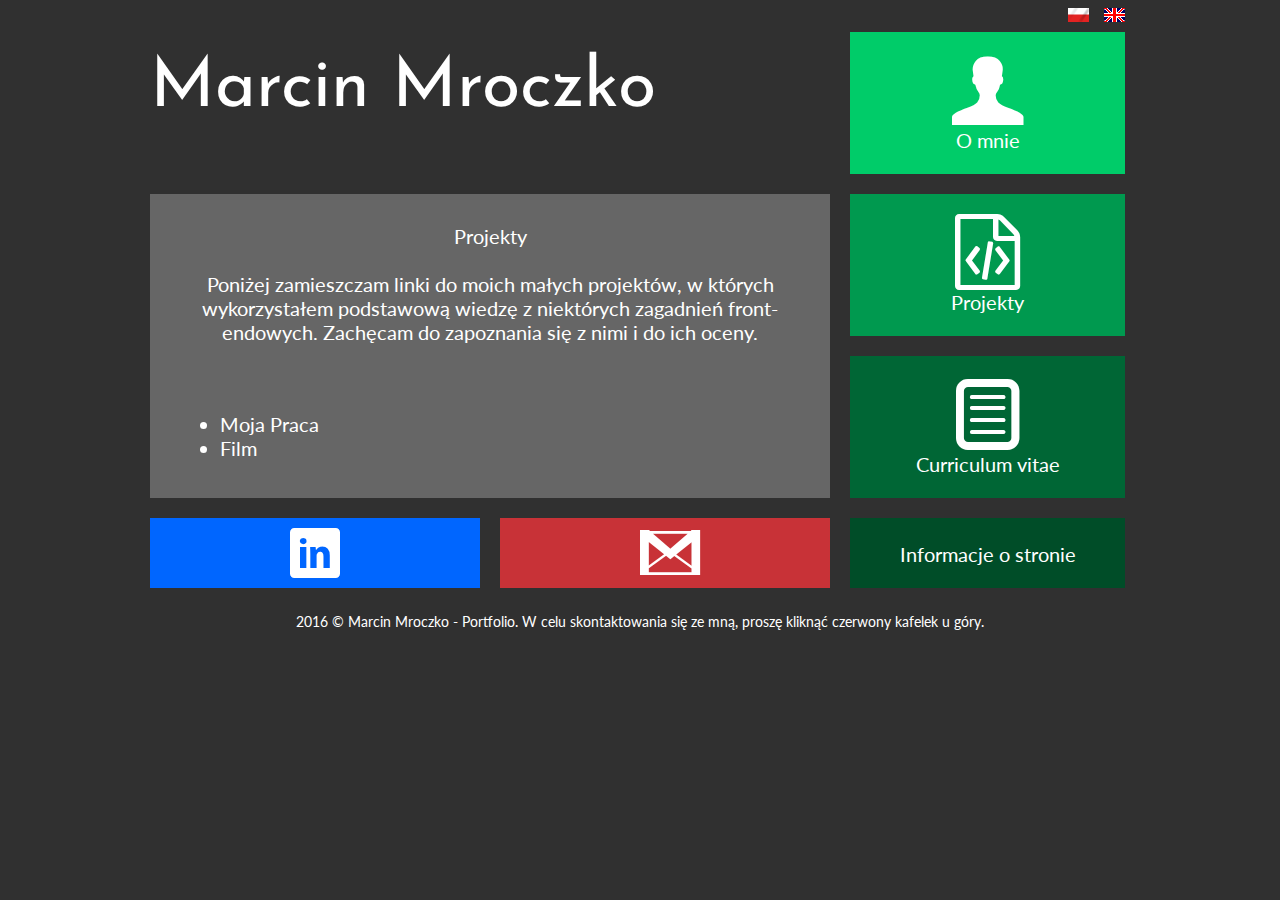
<file: Projekty/Projekty.html>
<!DOCTYPE HTML>
<html lang="pl">
<head>
	<meta charset="utf-8" />
	<meta http-equiv="X-UA-Compatible" content="IE=edge,chrome=1" />
	
	<title>Projekty</title>
	
	<meta name="description" content="Stworzę dla Ciebie wyjątkową stronę www! Zatrudnij
	programistę webowego: PHP, JavaScript, HTML, CSS, MySQL, WordPress, Joomla, Drupal." />
	<meta name="keywords" content="zamów, stronę, tworzenie, www, programista, portfolio, php,
	javascript, html, css, joomla, Drupal" />
	<link rel="stylesheet" href="../style/style.css" type="text/css" />
	<link href='https://fonts.googleapis.com/css?family=Lato|Josefin+Sans&subset=latin,latin-ext' rel='stylesheet' type='text/css'>
	<link rel="stylesheet" href="../fontello/css/fontello.css" type="text/css" />
	<meta name="viewport" content="width=device-width, initial-scale=1.0" />

</head>

<body>
	<div id="container">

		<div class="rectangle1">

			<a href="../Projekty/Projects.html#Projects" class="tilelinkhtml5"><img src="../images/uk.png"/></a><a href="#" class="tilelinkhtml5"><img src="../images/pl.png"/></a>

			<div id="logo">
				<a href="../index.html" class="tilelinkhtml5">Marcin Mroczko</a>
			</div>

			<a href="../O_mnie/omnie.html#Omnie"class="tilelinkhtml5"><div class = "tile1"><i class="icon-user">
				</i><br />O mnie
			</div></a>
			<div style="clear:both"> </div>

		</div> <!--End of rectangle1-->

		<div class="square1">

			<a name="Projekty"><div class="tile4">
				Projekty<br /><br />
				Poniżej zamieszczam linki do moich małych projektów, w których wykorzystałem podstawową wiedzę
				z niektórych zagadnień front-endowych. Zachęcam do zapoznania się z nimi i do ich oceny.<br /><br /><br />
				<ul>
					<li><a href="../../MojaPraca/index.html" target="_blank">Moja Praca</a></li>
					<li><a href="../../ProstaStrona/index.html" target="_blank">Film</a></a></li>
				</ul>
			</div></a>

		</div> <!--End of square1-->

		<div class="square2">

			<a href="#Projekty" class="tilelinkhtml5"><div class="tile2">
				<i class="icon-file-code"></i><br />Projekty
			</div></a>
			<div style="clear:both"> </div>

			<a href="../CV/cv.html#cv" class="tilelinkhtml5"><div class="tile3">
				<i class="icon-doc-text"></i><br />Curriculum vitae
			</div></a>
			<div style="clear:both"> </div>
			
		</div><!--End of square2-->

		<div class="rectangle2">

			<a href="https://www.linkedin.com/in/marcinmroczko" target="_blank" class="tilelinkhtml5"><div class="linkedin">
				<i class="icon-linkedin-rect"></i>
			</div></a>
			<a href="mailto:marcin.adam.mroczko@gmail.com" target="_blank" class="tilelinkhtml5"><div class="gmail">
				<i class="icon-gmail"></i>
			</div></a>
			<a href="../Informacje_o_stronie/Informacjeostronie.html#informacje" class="tilelinkhtml5"><div class="tile5"><br />Informacje o stronie
				</div></a>
			<div style="clear:both"> </div>

		</div><!--End of rectangle2-->

		<div style="clear:both"> </div>

		<div class="footer">2016 &copy; Marcin Mroczko - Portfolio. W celu skontaktowania się ze mną, proszę kliknąć czerwony kafelek u góry.

	</div><!--End of container-->
</body>
</html>
</file>
<file: style/style.css>
@charset "utf-8";

/*CSS Document*/

body {
	background-color: #303030;
	color: #ffffff;
	font-family: 'Lato', sans-serif;
	font-size: 20px;
}

#container {
	width: 1000px;
	margin: 0 auto;
}

.rectangle1 {
	width: 1000px;
	text-align: center;
}

img {
	float: right;
	margin-right: 15px;
}

 img:hover {
 	-webkit-transform: scale(1.1);
 	-moz-transform: scale(1.1);
 	-o-transform: scale(1.1);
 	-ms-transform: scale(1.1);
 	transform: scale(1.1);
 }

.square1 {
	width: 70%;
	float: left;
}

.square2 {
	width: 30%;
	float: left;
}

#logo {
	float:left;
	font-family: 'Josefin Sans', sans-serif;
	font-size: 70px;
	width: 70%;
	padding-left: 10px;
	text-align: left;
	margin-top: 45px;
	float: left;
}

.tile1 {
	margin: 10px 0 10px 0;
	width: 275px;
	height: 142px;
	background-color:#00cc69;
	float:left;
	text-align: center;
}

.tile1:hover {
	background-color: #303030;
	border: 1px solid #00cc69;
	width: 273px;
	height: 140px;
}

.tile2 {
	margin: 10px 0 10px 10px;
	width: 275px;
	height: 142px;
	background-color: #00994f;
	float:left;
	text-align: center;
}

.tile2:hover {
	background-color: #303030;
	border: 1px solid #00994f;
	width: 273px;
	height: 140px;
}

.tile3 {
	margin: 10px 0 10px 10px;
	width: 275px;
	height: 142px;
	background-color:#006635;
	float:left;
	text-align: center;
}

.tile3:hover {
	background-color: #303030;
	border: 1px solid #006635;
	width: 273px;
	height: 140px;
}

.tile4 {
	margin: 10px;
	width: 620px;
	height: 244px;
	background-color: #666666;
	text-align: center;
	padding: 30px;
}

.tile4 ul {
	text-align: left;
}

.tile4 a {
	text-decoration: none;
	color: #ffffff;
}

.tile4 a:hover {
	text-decoration: underline;
}

.tile4 a:active {
	text-decoration: underline;
}

.gmail {
	margin: 10px 10px 10px 5px;
	width: 330px;
	height: 70px;
	float:left;
	background-color: #c83237;
	text-align: center;
}

.gmail:hover {
	background-color: #303030;
	border: 1px solid #c83237;
	width: 328px;
	height: 68px;
}

.linkedin {
	margin:10px 15px 10px 10px;
	width: 330px;
	height: 70px;
	float:left;
	background-color: #0066ff;
	text-align: center;
}

.linkedin:hover {
	background-color: #303030;
	border: 1px solid #0066ff;
	width: 328px;
	height: 68px;
}

.tile5 {
	margin: 10px 0 10px 10px;
	width: 275px;
	height: 70px;
	background-color: #004d28;
	float:left;
	text-align: center;
}

.tile5:hover {
	background-color: #303030;
	border: 1px solid #004d28;
	width: 273px;
	height: 68px;
}

a.tilelinkhtml5  {
	color: #ffffff;
	text-decoration: none;
}

.footer {
	margin-top: 15px;
	font-size: 14px;
	text-align: center;
}

/*Responsive Web Design*/

@media(max-width: 1000px) {
	#container {width: 100%;}
}
@media(max-width: 1000px) and (min-width: 700px) {
	#container {width: 100%;}

	.square1 {width: 100%; margin-top: 150px;}
	.square2 {width: 100%; float: none; margin-top: -400px;}
	
	.rectangle1 {width: 100%;}

	.tile1 {width: 49%; margin-bottom: 20px;}
	.tile1:hover {width: 49%;}
	.tile2 {width: 49%; float: right; margin-bottom: 20px;}
	.tile2:hover {width: 49%;}
	.tile3 {width: 100%; margin: -455px 0 0 0;}
	.tile3:hover {width: 100%;}
	.tile4 {width:100%; padding-left: 0px; padding-right: 0px; margin: 0;}

	.linkedin {width: 49%; margin: 10px 0 0 0;}
	.linkedin:hover {width: 49%;}
	.gmail {width: 49%; margin: 10px 0 0 0; float: right;}
	.gmail:hover {width: 49%;}
	.tile5 {width: 100%; margin-top: 20px; margin-left: 0;}
	.tile5:hover {width: 100%;}
	.footer {clear: both;}
}
@media(max-width: 700px) and (min-width: 480px) {
	#container{width: 100%;}

	.rectangle1{width: 100%;}

	#logo {font-size: 50px;}

	.square1 {width: 100%; margin-top: 320px;}
	.square2 {width: 100%; float: none; margin-top: -400px;}

	.tile1 {width: 100%; font-size: 18px;}
	.tile1:hover {width:100%;}
	.tile2 {width: 100%; margin-left: 0; margin-top: -620px; font-size: 18px;}
	.tile2:hover {width: 100%;}
	.tile3 {width: 100%; margin-left: 0; margin-top: -465px; font-size: 18px;}
	.tile3:hover {width: 100%;}
	.tile4 {width: 100%; padding-left: 0px; padding-right: 0px; margin: 0; overflow: auto; font-size: 17px;}

	.linkedin {width: 100%; margin-left: 0; margin-top: 20px;}
	.linkedin:hover {width: 100%;}
	.gmail {width: 100%; margin-left: 0;}
	.gmail:hover {width: 100%;}
	.tile5 {width: 100%; margin-left: 0; font-size: 18px;}
	.tile5:hover {width: 100%;}
	.footer {clear: both; font-size: 10px;}
}

@media(max-width: 480px) and (min-width: 275px) {
	#container{width: 100%;}

	.rectangle1{width: 100%;}

	#logo {font-size: 30px;}

	.square1 {width: 100%; margin-top: 320px;}
	.square2 {width: 100%; float: none; margin-top: -400px;}

	.tile1 {width: 100%; font-size: 16px;}
	.tile1:hover {width:100%;}
	.tile2 {width: 100%; margin-left: 0; margin-top: -620px; font-size: 16px;}
	.tile2:hover {width: 100%;}
	.tile3 {width: 100%; margin-left: 0; margin-top: -465px; font-size: 16px;}
	.tile3:hover {width: 100%;}
	.tile4 {width:100%; padding-left: 0; padding-right: 0; margin: 0; overflow: auto; font-size: 12.5px;}


	.linkedin {width: 100%; margin-left: 0; margin-top: 20px;}
	.linkedin:hover {width: 100%;}
	.gmail {width: 100%; margin-left: 0;}
	.gmail:hover {width: 100%;}
	.tile5 {width: 100%; margin-left: 0; font-size: 16px;}
	.tile5:hover {width: 100%;}
	.footer {clear: both; font-size: 10px;}
}
</file>
<file: fontello/css/fontello.css>
@font-face {
  font-family: 'fontello';
  src: url('../font/fontello.eot?11059364');
  src: url('../font/fontello.eot?11059364#iefix') format('embedded-opentype'),
       url('../font/fontello.woff2?11059364') format('woff2'),
       url('../font/fontello.woff?11059364') format('woff'),
       url('../font/fontello.ttf?11059364') format('truetype'),
       url('../font/fontello.svg?11059364#fontello') format('svg');
  font-weight: normal;
  font-style: normal;
}
/* Chrome hack: SVG is rendered more smooth in Windozze. 100% magic, uncomment if you need it. */
/* Note, that will break hinting! In other OS-es font will be not as sharp as it could be */
/*
@media screen and (-webkit-min-device-pixel-ratio:0) {
  @font-face {
    font-family: 'fontello';
    src: url('../font/fontello.svg?11059364#fontello') format('svg');
  }
}
*/
 
 [class^="icon-"]:before, [class*=" icon-"]:before {
  font-family: "fontello";
  font-style: normal;
  font-weight: normal;
  speak: none;
 
  display: inline-block;
  text-decoration: inherit;
  width: 1em;
  margin-right: .2em;
  text-align: center;
  /* opacity: .8; */
 
  /* For safety - reset parent styles, that can break glyph codes*/
  font-variant: normal;
  text-transform: none;
 
  /* fix buttons height, for twitter bootstrap */
  line-height: 1em;
 
  /* Animation center compensation - margins should be symmetric */
  /* remove if not needed */
  margin-left: .2em;
 
  /* you can be more comfortable with increased icons size */
  /* font-size: 120%; */
 
  /* Font smoothing. That was taken from TWBS */
  -webkit-font-smoothing: antialiased;
  -moz-osx-font-smoothing: grayscale;
 
  /* Uncomment for 3D effect */
  /* text-shadow: 1px 1px 1px rgba(127, 127, 127, 0.3); */
}
 
.icon-gmail:before { content: '\e800'; font-size: 50px; margin-top: 10px; } /* '' */
.icon-linkedin-rect:before { content: '\e801'; font-size: 50px; margin-top: 10px; } /* '' */
.icon-user:before { content: '\e802'; font-size: 76px; margin-top: 20px; } /* '' */
.icon-doc-text:before { content: '\e803'; font-size: 76px; margin-top: 20px; } /* '' */
.icon-help-circled:before { content: '\e804'; font-size: 175px; margin-top: 30px; } /* '' */
.icon-file-code:before { content: '\e805'; font-size: 76px; margin-top: 20px; } /* '' */
</file>
